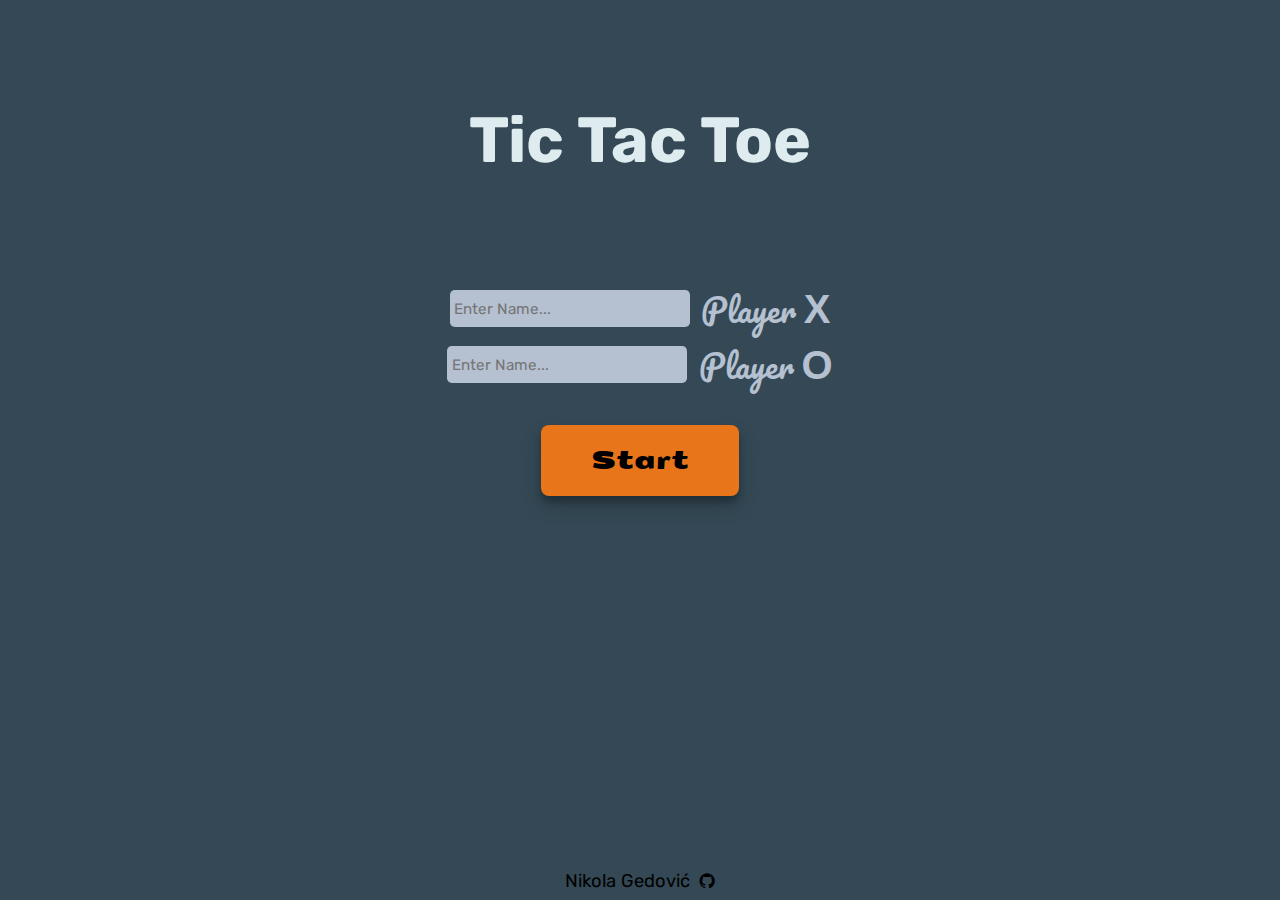
<file: index.html>
<!DOCTYPE html>
<html lang="en">
  <head>
    <meta charset="UTF-8" />
    <meta name="viewport" content="width=device-width, initial-scale=1.0" />
    <!-- Title -->
    <title>Tic Tac Toe</title>

    <!-- Google Fonts -->
    <link rel="preconnect" href="https://fonts.googleapis.com" />
    <link rel="preconnect" href="https://fonts.gstatic.com" crossorigin />
    <link
      href="https://fonts.googleapis.com/css2?family=Pacifico&family=Rubik:ital,wght@0,300..900;1,300..900&family=Seymour+One&family=Sofia&display=swap"
      rel="stylesheet"
    />

    <!-- Icons -->
    <link
      href="https://unpkg.com/boxicons@2.1.4/css/boxicons.min.css"
      rel="stylesheet"
    />

    <!-- CSS -->
    <link rel="stylesheet" href="style.css" />
  </head>
  <body>
    <h1 class="main-heading">Tic Tac Toe</h1>
    <div class="register">
      <form class="form" onsubmit="return getPlayerNames(event)">
        <div class="player-1-input input-container">
          <input
            class="user-input"
            type="text"
            id="player-1"
            placeholder="Enter Name..."
            required
          />
          <label class="input-label" for="player-1"
            >Player <span class="user-label-character">X</span>
          </label>
        </div>
        <div class="player-2-input input-container">
          <input
            class="user-input"
            type="text"
            id="player-2"
            placeholder="Enter Name..."
            required
          />
          <label class="input-label" for="player-2"
            >Player <span class="user-label-character">O</span>
          </label>
        </div>
        <button class="start-btn" type="submit">Start</button>
      </form>
    </div>

    <!-- New elements to display player names -->
    <div class="player-names">
      <div class="player-1-name"></div>
      <div class="player-2-name"></div>
    </div>

    <footer class="footer">
      <div class="footer-text">
        <a
          class="footer-link"
          href="https://github.com/NikolaGedovic"
          target="_blank"
        >
          Nikola Gedović
          <i class="bx bxl-github footer-icon"></i>
        </a>
      </div>
    </footer>
    <script src="script.js"></script>
  </body>
</html>
</file>
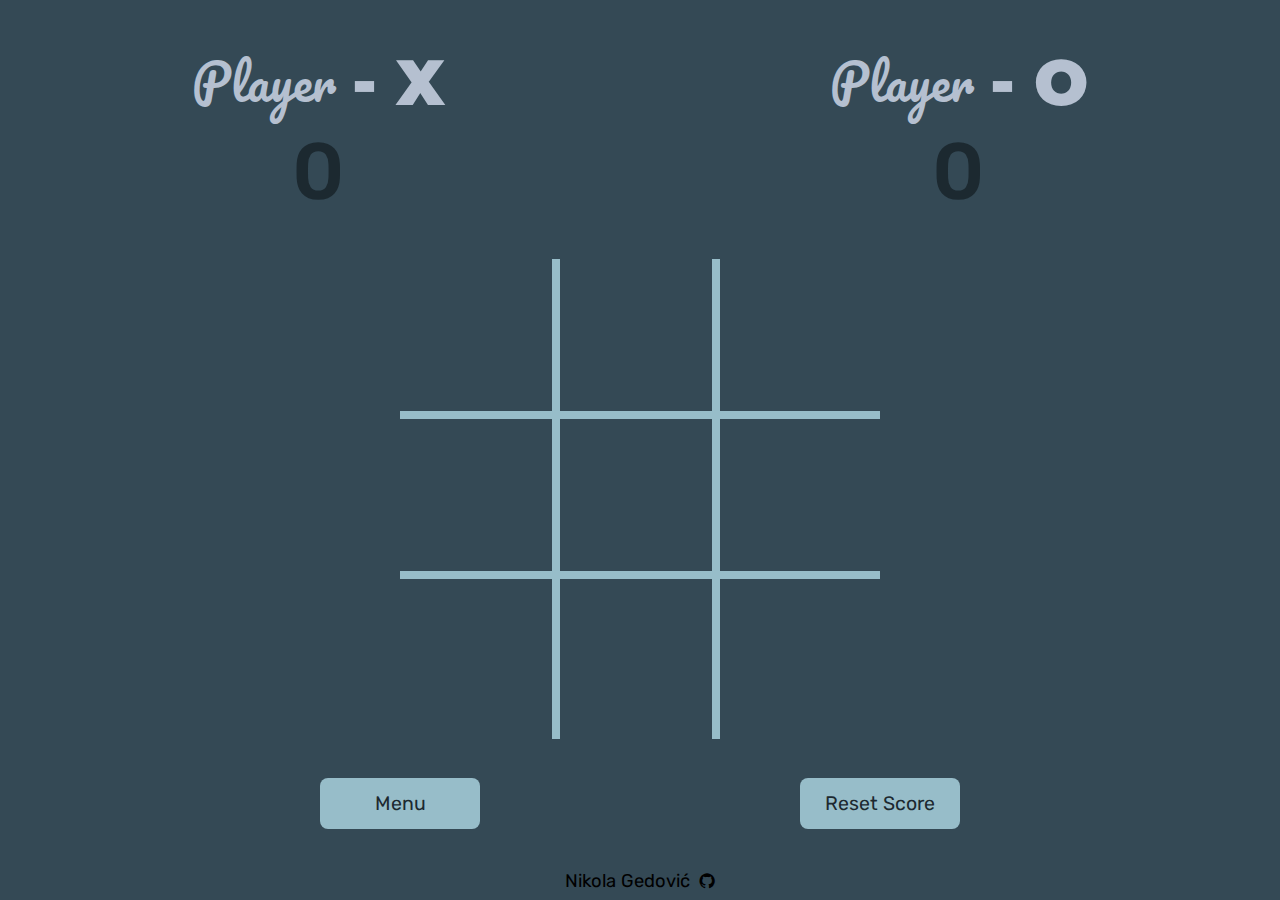
<file: game.html>
<!DOCTYPE html>
<html lang="en">
  <head>
    <meta charset="UTF-8" />
    <meta name="viewport" content="width=device-width, initial-scale=1.0" />
    <!-- Title -->
    <title>Tic Tac Toe</title>

    <!-- Fonts -->
    <link rel="preconnect" href="https://fonts.googleapis.com" />
    <link rel="preconnect" href="https://fonts.gstatic.com" crossorigin />
    <link
      href="https://fonts.googleapis.com/css2?family=Montserrat:ital,wght@0,100..900;1,100..900&family=Pacifico&family=Rubik:ital,wght@0,300..900;1,300..900&family=Seymour+One&display=swap"
      rel="stylesheet"
    />

    <!-- Icons -->
    <link
      href="https://unpkg.com/boxicons@2.1.4/css/boxicons.min.css"
      rel="stylesheet"
    />

    <!-- CSS -->
    <link rel="stylesheet" href="style.css" />
  </head>

  <body>
    <!-- Scoreboard -->
    <div class="scores">
      <div class="scoreboard">
        <div class="name">
          <p class="player-name player-1-name">Player</p>
          <p class="player-sign">- X</p>
        </div>
        <div class="score" id="player-1-score"></div>
      </div>
      <div class="scoreboard">
        <div class="name">
          <p class="player-name player-2-name">Player</p>
          <p class="player-sign">- O</p>
        </div>
        <div class="score" id="player-2-score"></div>
      </div>
    </div>

    <!-- Game Board -->
    <div class="game">
      <div class="square-1 square"></div>
      <div class="square-2 square"></div>
      <div class="square-3 square"></div>
      <div class="square-4 square"></div>
      <div class="square-5 square"></div>
      <div class="square-6 square"></div>
      <div class="square-7 square"></div>
      <div class="square-8 square"></div>
      <div class="square-9 square"></div>
    </div>

    <!-- Game Buttons -->
    <div class="buttons">
      <a href="/index.html"><button class="menu-btn game-btn">Menu</button></a>
      <button class="reset-score-btn game-btn">Reset Score</button>
    </div>

    <footer class="footer">
      <div class="footer-text">
        <a
          class="footer-link"
          href="https://github.com/NikolaGedovic"
          target="_blank"
        >
          Nikola Gedović
          <i class="bx bxl-github footer-icon"></i>
        </a>
      </div>
    </footer>
    <!-- Script -->
    <script src="script.js"></script>
  </body>
</html>
</file>
<file: style.css>
:root {
  /* colors */
  --bg-color: #344955;
  --font-color: #deebef;
  --players: #B5C0D0;
  --index-btn-color: #E8751A;
  --index-btn-hover: #b95515;
  --index-btn-active: #ee8921;
  --game-board-btn: #97bdc9;
  --score-game-btn-font: #1c2930;

  /* fonts */
  --start-btn: "Seymour One", sans-serif;
  --player-font: "Pacifico", sans-serif;
  --X-O: "Montserrat", sans-serif;
  --default-font: "Rubik", sans-serif;
}

* {
  margin: 0;
  padding: 0;
  font-family: var(--default-font);
  box-sizing: border-box;
}

body {
  height: 100vh;
  width: 100%;
  background-color: var(--bg-color);
  display: flex;
  flex-direction: column;
  justify-content: space-evenly;
  align-items: center;
}

/************ INDEX.HTML Styling ************/
.main-heading {
  color: var(--font-color);
  font-size: 4rem;
}

.register {
  margin-bottom: 12.5rem;
}

.form {
  display: flex;
  flex-direction: column;
  align-items: center;
  justify-content: center;
}

.input-container {
  display: flex;
  align-items: center;
  gap: .7rem;
}

.user-input {
  width: 15rem;
  height: 2.3rem;
  font-size: .97rem;
  border-radius: .3rem;
  border: none;
  padding-left: .3rem;
  background-color: var(--players);
}

.user-input::placeholder {
  font-size: .95rem;
}

.input-label {
  color: var(--players);
  font-size: 2rem;
  font-family: var(--player-font);
}

.user-label-character {
  font-size: 2.5rem;
  font-family: var(--X-O);
  font-weight: 900;
}

.start-btn {
  padding: 1.25rem 3.13rem;
  border: none;
  border-radius: .5rem;
  margin-top: 2rem;
  font-family: var(--start-btn);
  font-size: 1.5rem;
  background-color: var(--index-btn-color);
  cursor: pointer;
  transition: all .15s ease-in-out;
  box-shadow: rgba(0, 0, 0, 0.19) 0px 10px 20px, rgba(0, 0, 0, 0.23) 0px 6px 6px;
}

.start-btn:hover {
  background-color: var(--index-btn-hover);
  box-shadow: rgba(0, 0, 0, 0.4) 0px 2px 4px, rgba(0, 0, 0, 0.3) 0px 7px 13px -3px, rgba(0, 0, 0, 0.2) 0px -3px 0px inset;
  transform: scale(1.05);
}

.start-btn:active {
  background-color: var(--index-btn-active);
}


/*********** GAME.HTML Style ************/
/* Scoreboard */
.scores {
  width: 100%;
  display: flex;
  justify-content: space-around;
}

.scoreboard {
  display: flex;
  flex-direction: column;
}

.name {
  display: flex;
  align-items: center;
  justify-content: center;
  gap: 1rem;
}

.player-name {
  font-family: var(--player-font);
  font-size: 3rem;
  color: var(--players);
}

.player-sign {
  font-family: var(--X-O);
  font-size: 4rem;
  font-weight: 900;
  color: var(--players);
}

.score {
  display: flex;
  justify-content: center;
  font-size: 5rem;
  font-weight: 500;
  color: var(--score-game-btn-font);
}

/* Game Board */
.game {
  display: grid;
  grid-template-columns: repeat(3, 1fr);
  grid-template-rows: repeat(3, 1fr);
}

.square {
  height: 10rem;
  width: 10rem;
  display: flex;
  justify-content: center;
  align-items: center;
  font-family: var(--X-O);
  font-size: 10rem;
  font-weight: 800;
  border: none;
}

.square-1 {
  border-right: 8px solid var(--game-board-btn);
  border-bottom: 8px solid var(--game-board-btn);
}

.square-2 {
  border-right: 8px solid var(--game-board-btn);
  border-bottom: 8px solid var(--game-board-btn);
}

.square-3 {
  border-bottom: 8px solid var(--game-board-btn);
}

.square-4 {
  border-right: 8px solid var(--game-board-btn);
  border-bottom: 8px solid var(--game-board-btn);
}

.square-5 {
  border-bottom: 8px solid var(--game-board-btn);
  border-right: 8px solid var(--game-board-btn);
}

.square-6 {
  border-bottom: 8px solid var(--game-board-btn);
}

.square-7 {
  border-right: 8px solid var(--game-board-btn);
}

.square-8 {
  border-right: 8px solid var(--game-board-btn);
}

/* Game Buttons */
.buttons {
  display: flex;
  width: 100%;
  justify-content: space-evenly;
}

.game-btn {
  border: none;
  width: 10rem;
  padding: .85rem 0;
  margin-bottom: 2rem;
  font-size: 1.22rem;
  border-radius: .5rem;
  background-color: var(--game-board-btn);
  color: var(--score-game-btn-font);
  cursor: pointer;
  transition: all .12s ease-in-out;
}

.game-btn:hover {
  box-shadow: rgba(0, 0, 0, 0.4) 0px 2px 4px, rgba(0, 0, 0, 0.3) 0px 7px 13px -3px, rgba(0, 0, 0, 0.2) 0px -3px 0px inset;
  transform: scale(1.05);
}

.game-btn:active {
  background-color: var(--score-game-btn-font);
  color: var(--font-color);
}


/********* Footer *********/
.footer {
  position: absolute;
  bottom: 0;
  width: 100%;
  display: flex;
  justify-content: center;
  align-items: center;
  padding: .5rem 0;
}

.footer-link {
  color: black;
  text-decoration: none;
  display: flex;
  align-items: center;
  gap: .5rem;
  font-size: 1.15rem;
  transition: .15s ease-in;
}

.footer-link:hover {
  transform: scale(1.08);
}
</file>
